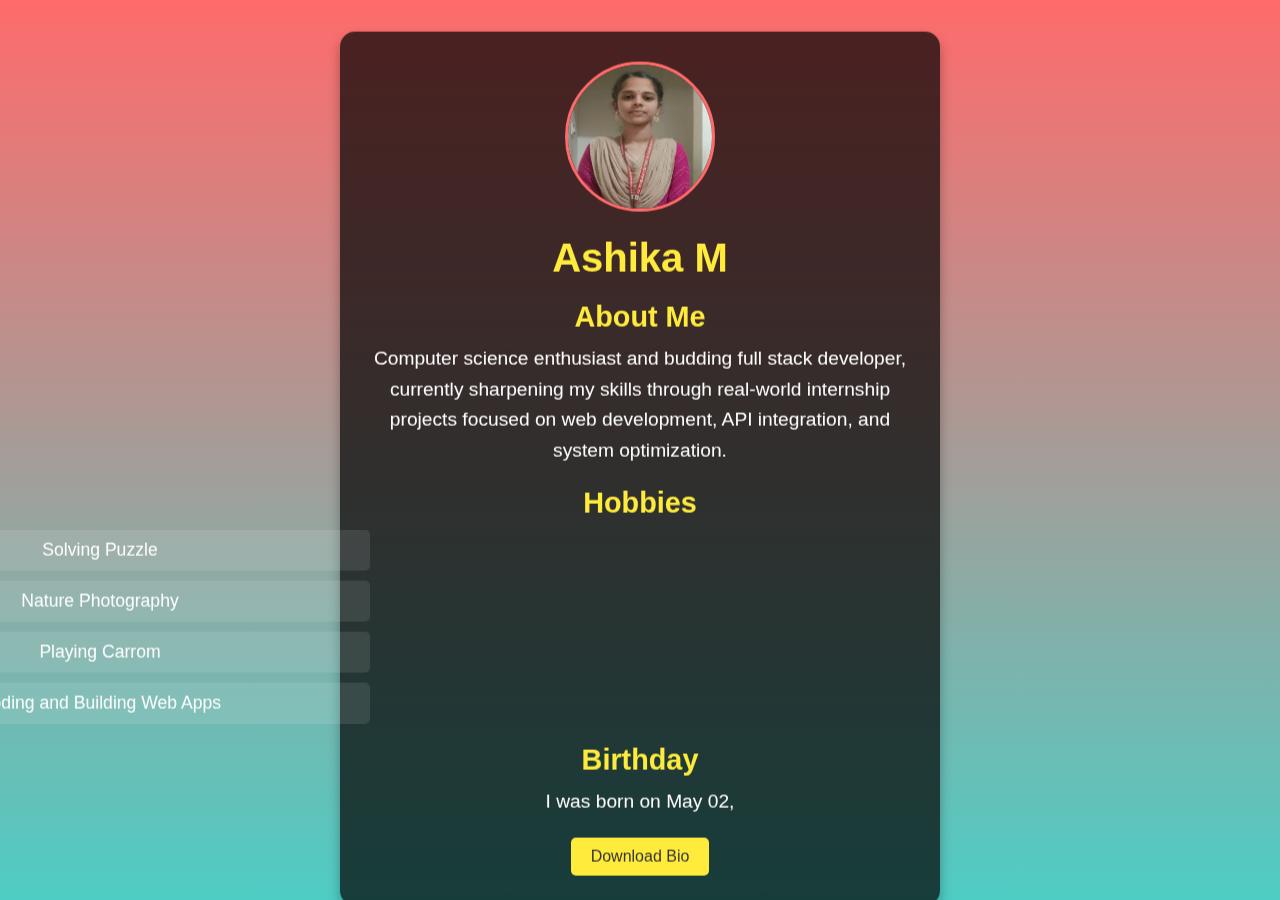
<file: self.html>
<!DOCTYPE html>
<html lang="en">
<head>
    <meta charset="UTF-8">
    <meta name="viewport" content="width=device-width, initial-scale=1.0">
    <title>About Me</title>
    <link rel="stylesheet" href="self.css">
</head>
<body>
    <div class="parallax">
        <div class="container" role="main">
            <img src="assets/images/myself.jpeg" alt="Profile Photo" class="profile-img" role="img" aria-label="Profile photo of Ashika M">
            <h1>Ashika M</h1>
            <h2>About Me</h2>
<p>Computer science enthusiast and budding full stack developer, currently sharpening my skills through real-world internship projects focused on web development, API integration, and system optimization.</p>
            <h2>Hobbies</h2>
            <ul class="hobby-list">
                <li>Solving Puzzle</li>
                <li>Nature Photography</li>
                <li>Playing Carrom</li>
                <li>Coding and Building Web Apps</li>
            </ul>
            <h2>Birthday</h2>
            <p id="birthday" aria-live="polite">I was born on <span id="typewriter"></span></p>
            <button class="download-btn" onclick="downloadBio()" aria-label="Download bio">Download Bio</button>
        </div>
    </div>

    <script src="self.js"></script>
</body>
</html>
</file>
<file: self.css>
* {
    box-sizing: border-box;
    margin: 0;
    padding: 0;
}

body {
    font-family: 'Poppins', Arial, sans-serif;
    background: linear-gradient(180deg, #ff6b6b, #4ecdc4);
    color: #fff;
    min-height: 100vh;
    overflow-x: hidden;
}

.parallax {
    perspective: 1px;
    height: 100vh;
    overflow-x: hidden;
    overflow-y: auto;
}

.container {
    position: relative;
    transform: translateZ(-1px) scale(2);
    background: rgba(0, 0, 0, 0.7);
    border-radius: 15px;
    padding: 30px;
    max-width: 600px;
    width: 90%;
    margin: 50px auto;
    text-align: center;
    box-shadow: 0 6px 12px rgba(0, 0, 0, 0.3);
    animation: fadeIn 1s ease-in;
}

@keyframes fadeIn {
    from { opacity: 0; transform: translateY(30px); }
    to { opacity: 1; transform: translateY(0); }
}

.profile-img {
    width: 150px;
    height: 150px;
    border-radius: 50%;
    border: 3px solid #ff6b6b;
    margin-bottom: 20px;
    transition: transform 0.3s, box-shadow 0.3s;
}

.profile-img:hover {
    transform: scale(1.1);
    box-shadow: 0 0 15px #ff6b6b;
}

h1 {
    font-size: 2.5em;
    color: #ffeb3b;
    margin-bottom: 10px;
}

h2 {
    font-size: 1.8em;
    color: #ffeb3b;
    margin: 20px 0 10px;
}

p {
    font-size: 1.2em;
    line-height: 1.6;
}

.hobby-list {
    list-style: none;
    padding: 0;
}

.hobby-list li {
    font-size: 1.1em;
    margin: 10px 0;
    padding: 10px;
    background: rgba(255, 255, 255, 0.1);
    border-radius: 5px;
    transform: translateX(-100%);
    animation: slideIn 0.5s forwards;
    transition: background 0.3s, transform 0.3s;
}

.hobby-list li:nth-child(1) { animation-delay: 0.1s; }
.hobby-list li:nth-child(2) { animation-delay: 0.2s; }
.hobby-list li:nth-child(3) { animation-delay: 0.3s; }
.hobby-list li:nth-child(4) { animation-delay: 0.4s; }

@keyframes slideIn {
    to { transform: translateX(0); }
}

.hobby-list li:hover {
    background: #ff6b6b;
    transform: translateX(10px);
}

.download-btn {
    margin-top: 20px;
    padding: 10px 20px;
    background: #ffeb3b;
    border: none;
    border-radius: 5px;
    color: #333;
    font-size: 1em;
    cursor: pointer;
    transition: background 0.3s, transform 0.3s;
}

.download-btn:hover {
    background: #ffd700;
    transform: scale(1.05);
}

@media (max-width: 600px) {
    .container {
        padding: 20px;
        transform: translateZ(-0.5px) scale(1.5);
    }
    .profile-img {
        width: 120px;
        height: 120px;
    }
    h1 {
        font-size: 2em;
    }
    h2 {
        font-size: 1.5em;
    }
    p, .hobby-list li {
        font-size: 1em;
    }
}
</file>
